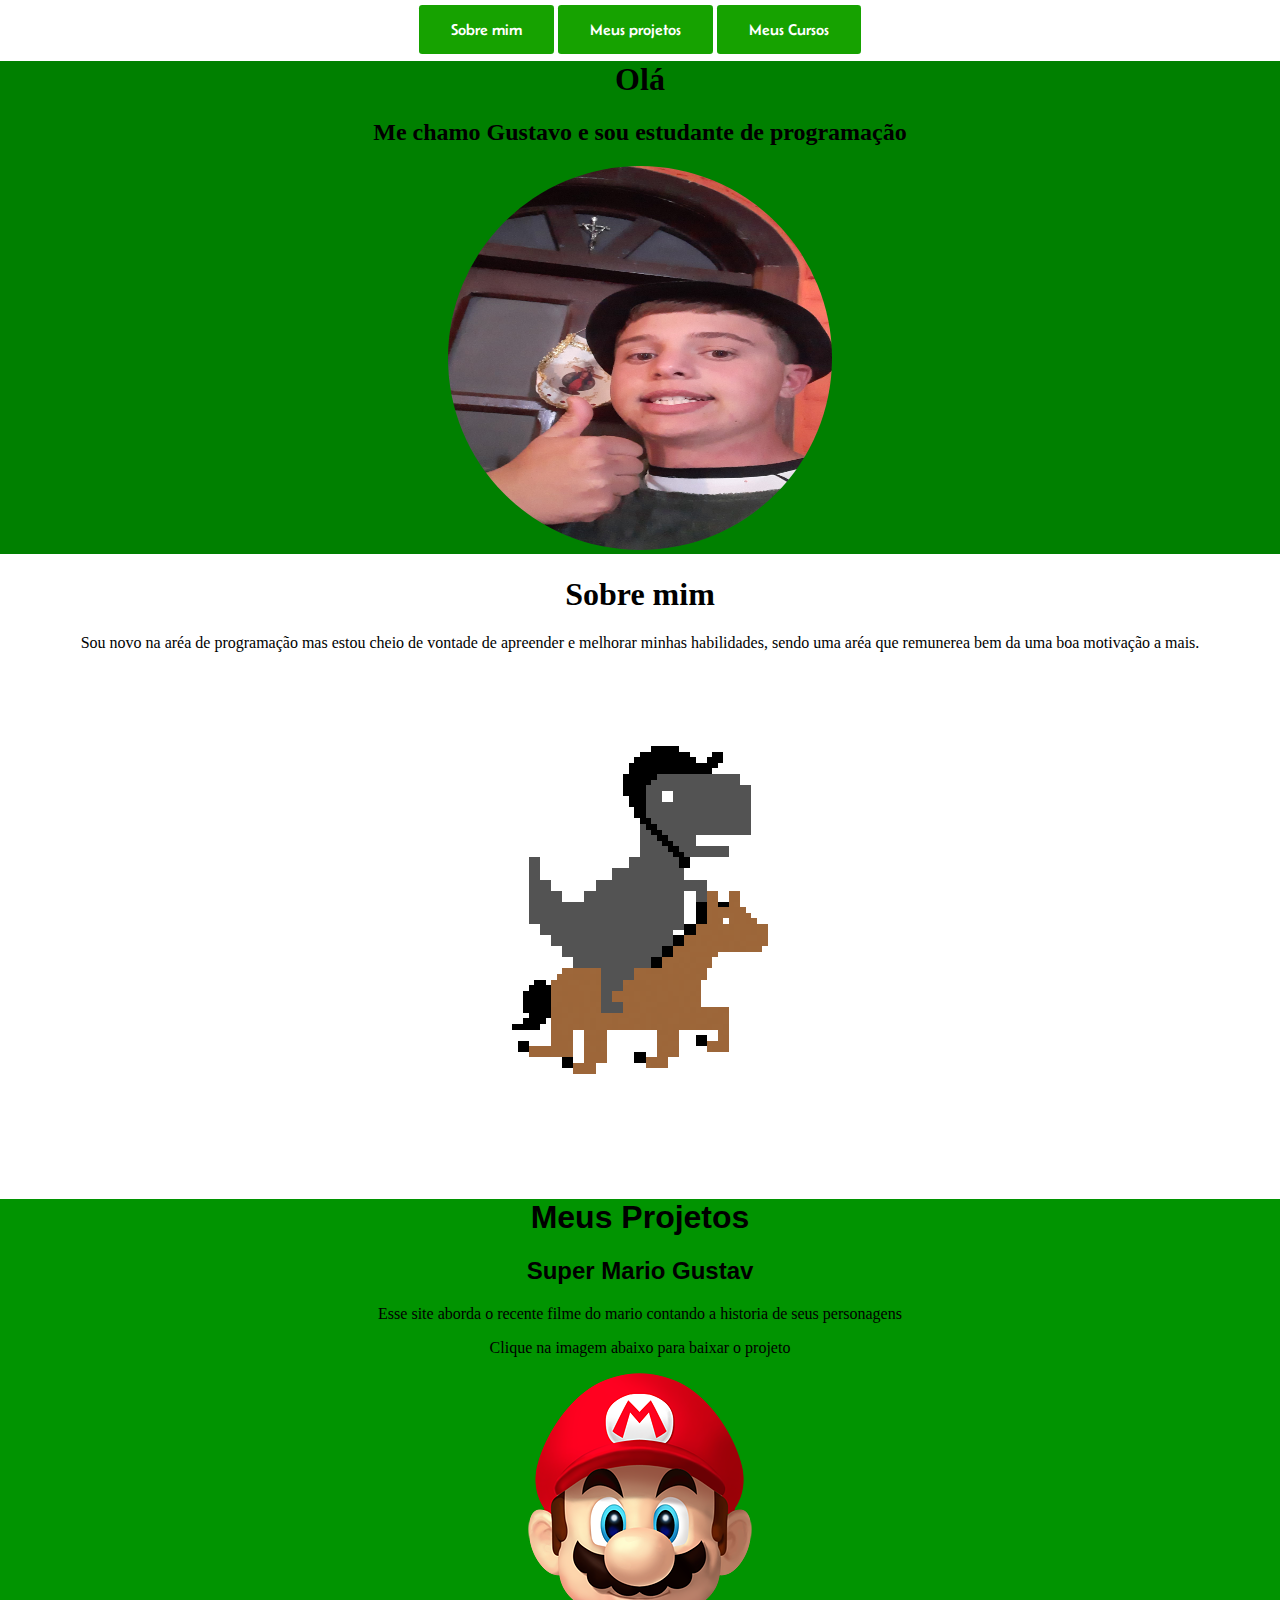
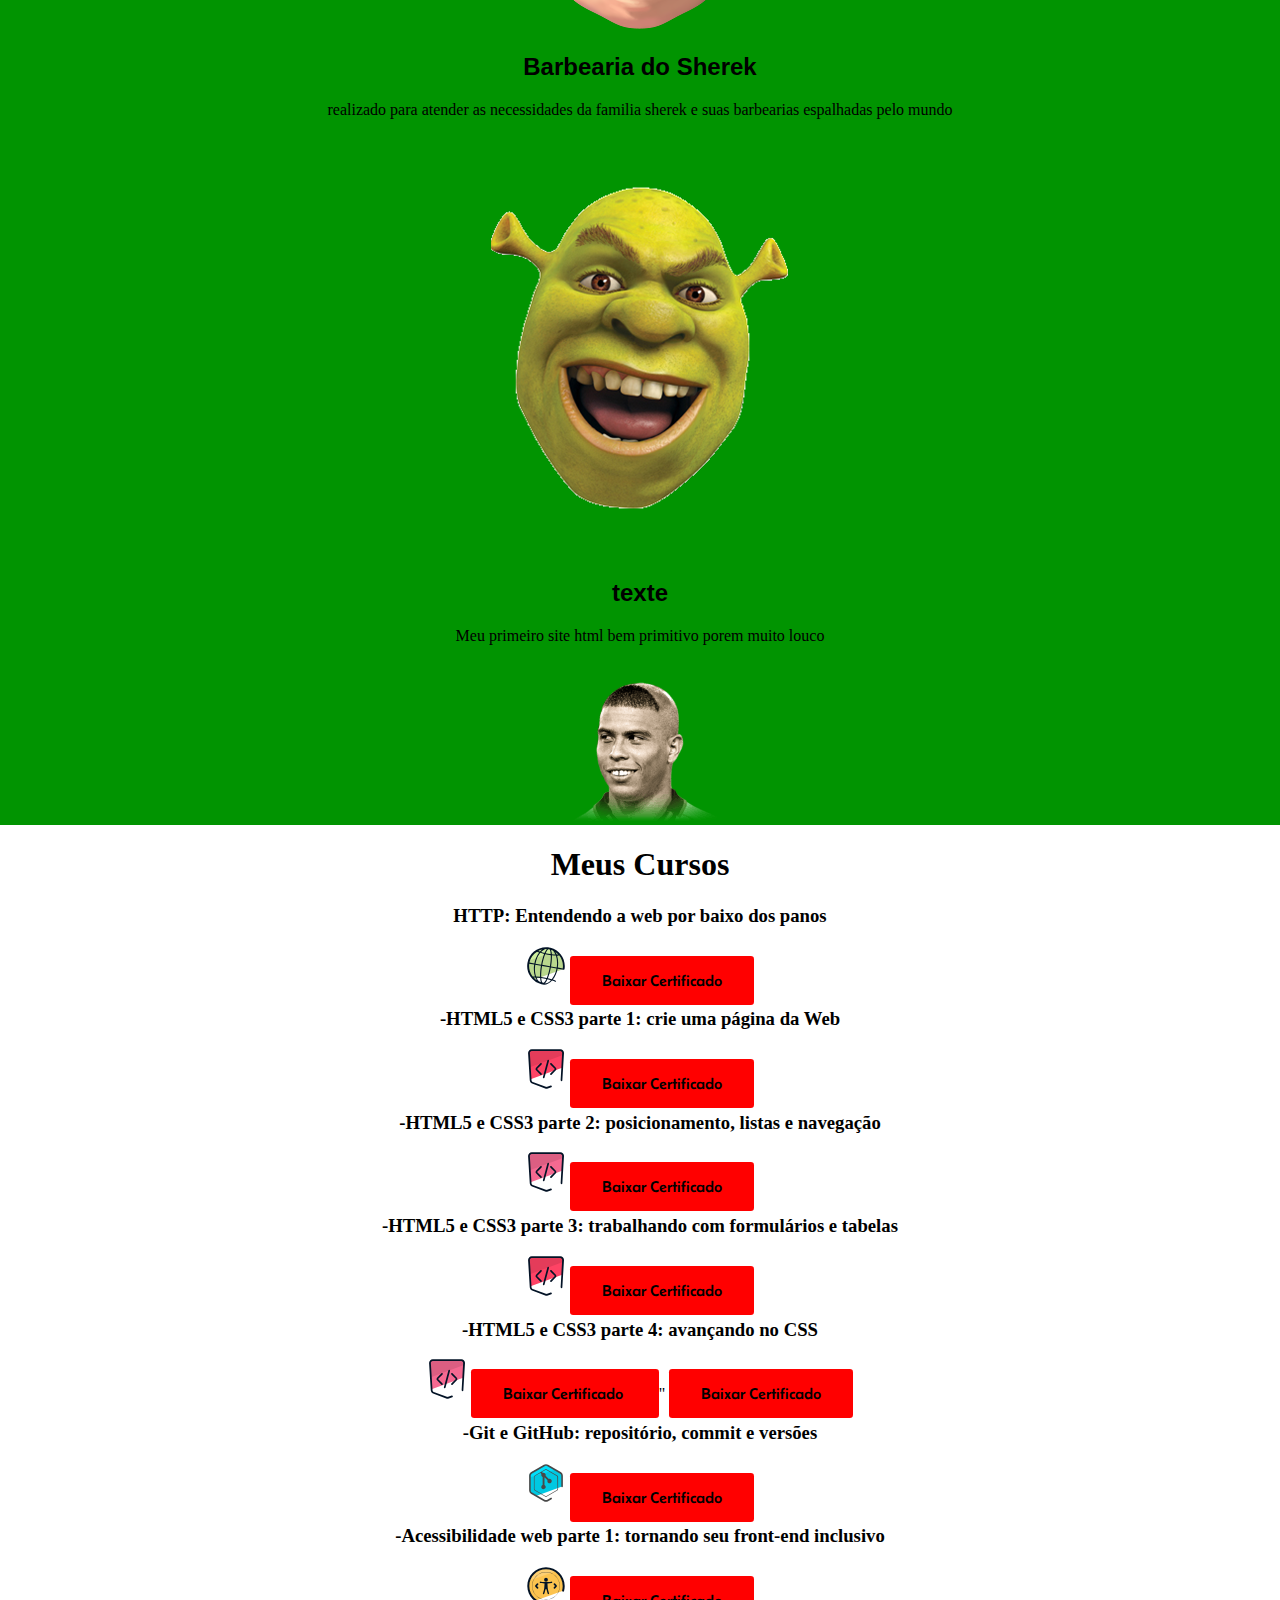
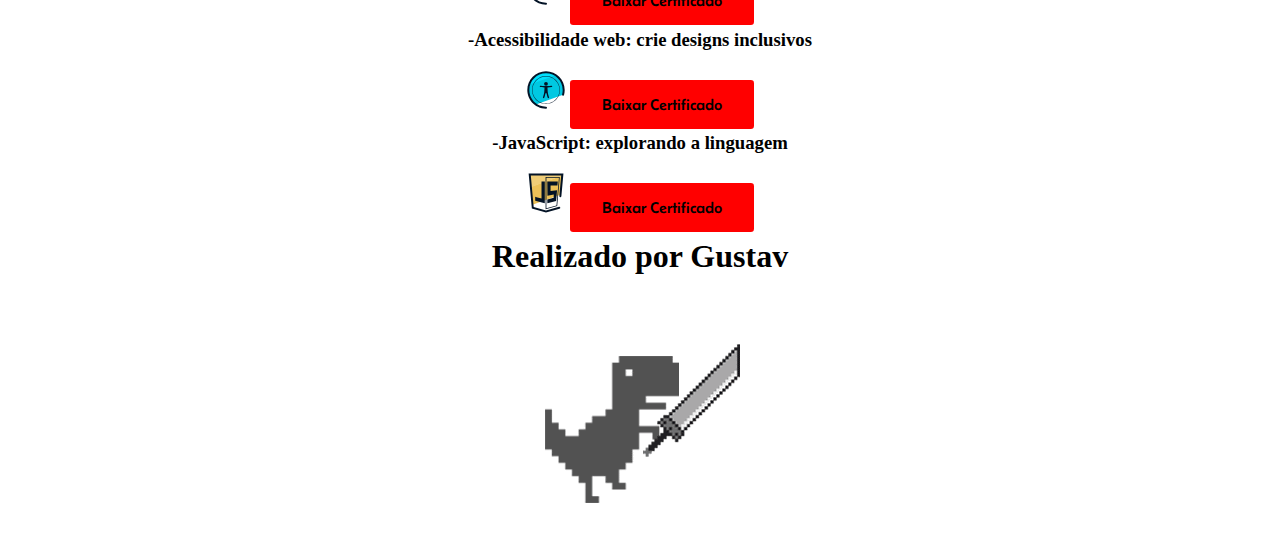
<file: index.html>
<!DOCTYPE html>
<html lang="pt-br">

<head>
    <meta charset="UTF-8">
    <meta http-equiv="X-UA-Compatible" content="IE=edge">
    <meta name="viewport" content="width=device-width, initial-scale=1.0">
    <link rel="stylesheet" href="index.css">
    <link rel="preconnect" href="https://fonts.googleapis.com">
<link rel="preconnect" href="https://fonts.gstatic.com" crossorigin>
<link href="https://fonts.googleapis.com/css2?family=Belanosima:wght@600&display=swap" rel="stylesheet">
    <title> Portifólio de sir Gustav </title>
</head>

<body>
    <h1></h1>
    <!-- redirecionamentos -->
    <div id="a" >
        <a class="a" href="#Sobre_mim">Sobre mim</a>
        <a class="a" href="#projetos"> Meus projetos</a>
        <a class="a" href="#Cursos"> Meus Cursos </a>

    </div>
    <!-- redirecionamentos_fim  -->

    <!-- minha apresentação-->
    <div class="eu">
        <h1> Olá</h1>
        <h2>Me chamo Gustavo e sou estudante de programação </h2>
       <a href="img/IMG-20230603-WA0018.jpeg"> <img class="avatar" src="img/IMG-20230603-WA0018.jpeg" alt=""></a>
    <h1></h1>
    </div>

    <!-- minha apresentação_fim-->

    <!-- Sobre_mim -->
    <div id="Sobre_mim">
        <h1>
            Sobre mim
        </h1>
        <p> Sou novo na aréa de programação mas estou cheio de vontade de apreender e melhorar minhas habilidades, sendo
            uma aréa que remunerea bem da uma boa motivação a mais. </p>
            <h1></h1>
      <a href="https://dinorunner.com/pt/"> <img src="/img/Dino_Horse.gif" alt=""></a>
    </div>
    <!-- Sobre_mim_fim -->

    <!-- Meus projetos -->
    <div id="projetos">
        <h1> Meus Projetos </h1>
        <h2> Super Mario Gustav</h2>
        <p> Esse site aborda o recente filme do mario contando a historia de seus personagens</p>
        <p> Clique na imagem abaixo para baixar o projeto </p>
        <a class="projetos_baixar" href="https://github.com/gustavobatata17/site_mario_gustav"> <img class="img_projetos"
                src="super mariogustav/mario_icon.png" alt=""> </a>

        <h2>Barbearia do Sherek</h2>
        <p> realizado para atender as necessidades da familia sherek e suas barbearias espalhadas pelo mundo </p>
        <a href="https://github.com/gustavobatata17/Barbearia_do_Sherek"><img src="img/sherek.png" alt=""></a>

        <h2>texte</h2>
        <p>Meu primeiro site html bem primitivo porem muito louco </p>
        <a href="https://github.com/gustavobatata17/text"> <img src="img/fe.png" alt=""></a>
    </div>
    <!-- Meus projetos_fim -->

    <!-- Meus cursos -->
    <div id="Cursos">
        <h1> Meus Cursos

            <h3>HTTP: Entendendo a web por baixo dos panos</h3>
            <img class="cursos_img" src="img/1.svg" alt="">
              <a class="butao" href="/certificados/Gustavo Gregenski - Curso HTTP_ Entendendo a web por baixo dos panos - Alura.pdf"> Baixar Certificado </a>

            <h3>-HTML5 e CSS3 parte 1: crie uma página da Web </h3>
            <img class="cursos_img" src="img/2.svg" alt="">
            <a class="butao" href="/certificados/Gustavo Gregenski - Curso HTML5 e CSS3 parte 1_ crie uma página da Web - Alura.pdf"> Baixar Certificado </a>


            <h3>-HTML5 e CSS3 parte 2: posicionamento, listas e navegação </h3>
            <img class="cursos_img" src="img/3.svg" alt="">
            <a class="butao" href="/certificados/Gustavo Gregenski - Curso HTML5 e CSS3 parte 2_ posicionamento, listas e navegação - Alura.pdf"> Baixar Certificado </a>


            <h3>-HTML5 e CSS3 parte 3: trabalhando com formulários e tabelas </h3>
            <img class="cursos_img" src="img/4.svg" alt="">
            <a class="butao" href="/certificados/Gustavo Gregenski - Curso HTML5 e CSS3 parte 3_ trabalhando com formulários e tabelas - Alura.pdf"> Baixar Certificado </a>


            <h3>-HTML5 e CSS3 parte 4: avançando no CSS </h3>
            <img class="cursos_img" src="img/5.svg" alt="">
            <a class="butao" href="/certificados/Gustavo Gregenski - Curso HTML5 e CSS3 parte 4_ avançando no CSS - Alura.pdf"> Baixar Certificado </a>"
            <a class="butao" href="/certificados/Gustavo Gregenski - Curso HTML e CSS_ praticando HTML_CSS - Alura.pdf"> Baixar Certificado </a>


            <h3>-Git e GitHub: repositório, commit e versões </h3>
            <img class="cursos_img" src="img/7.svg" alt="">
            <a class="butao" href="/certificados/Gustavo Gregenski - Curso Git e GitHub_ repositório, commit e versões - Alura.pdf"> Baixar Certificado </a>


            <h3>-Acessibilidade web parte 1: tornando seu front-end inclusivo</h3>
            <img class="cursos_img" src="img/8.svg" alt="">
            <a class="butao" href="/certificados/Gustavo Gregenski - Curso Acessibilidade web parte 1_ tornando seu front-end inclusivo - Alura.pdf"> Baixar Certificado </a>

            <h3>-Acessibilidade web: crie designs inclusivos </h3>
            <img class="cursos_img" src="img/9.svg" alt="">
            <a class="butao" href="/certificados/Gustavo Gregenski - Curso Acessibilidade web_ crie designs inclusivos - Alura.pdf"> Baixar Certificado </a>
           

            <h3>-JavaScript: explorando a linguagem </h3>
            <img class="cursos_img" src="img/10.svg" alt="">
            <a class="butao" href="/certificados/Gustavo Gregenski - Curso JavaScript_ explorando a linguagem - Alura.pdf"> Baixar Certificado </a>

            <!-- Meus cursos_fim -->
    </div>
    <div id="fim">
 <h1>Realizado por Gustav</h1>
 <img src="img/dino-fim.gif" alt="">

</html>
</file>
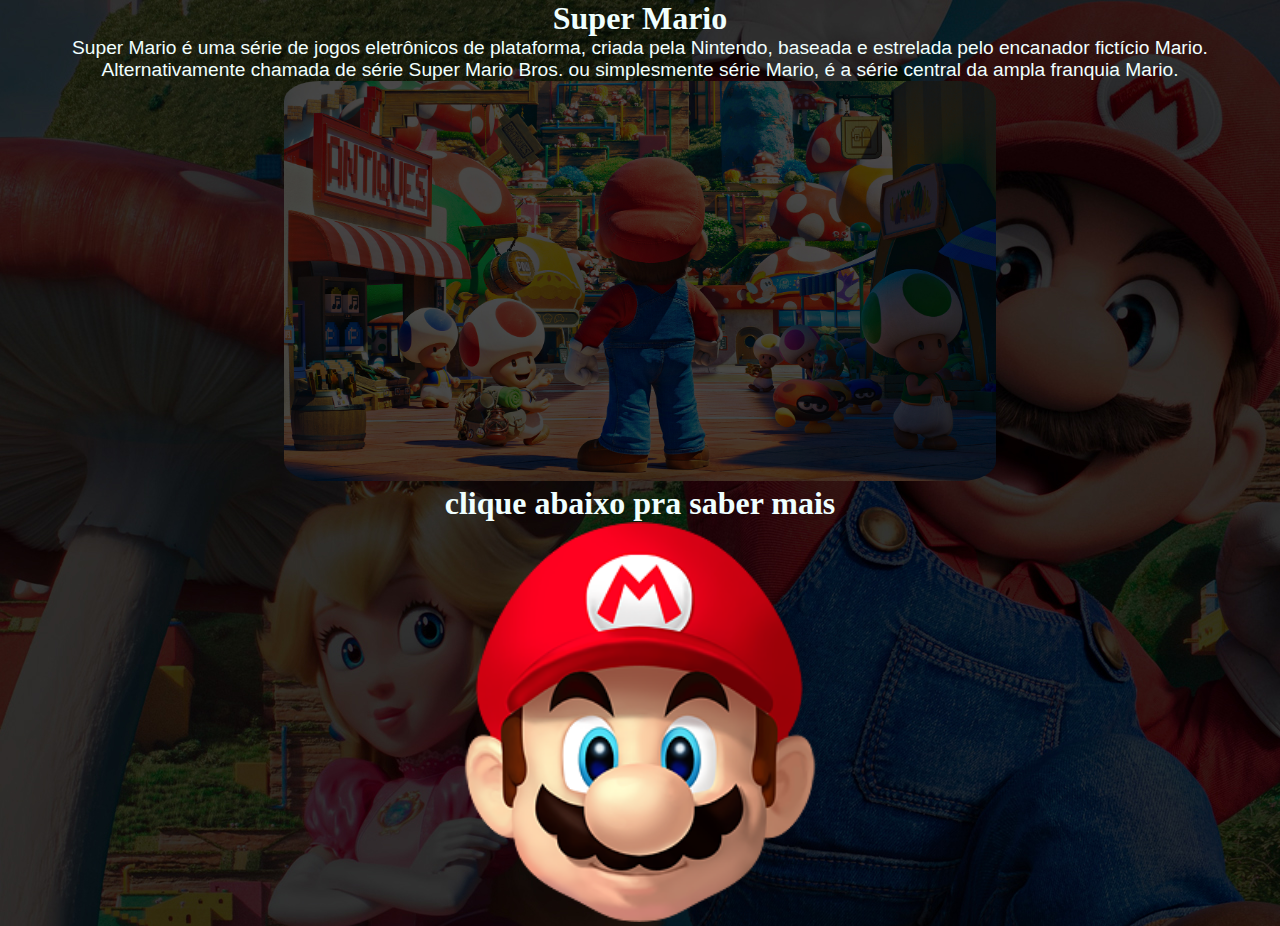
<file: super mariogustav/index.html>
<!DOCTYPE html>
<html lang="pt-br">
<head>
    <meta charset="UTF-8">
    <meta http-equiv="X-UA-Compatible" content="IE=edge">
    <meta name="viewport" content="width=device-width, initial-scale=1.0">
    <link rel="stylesheet" href="estilo.css">
    <link rel="icon" href="mario_icon.png">
    <title>super mario </title>
</head>
<body background="pag.jpg">
    <center>
    <h1> Super Mario </h1>
  <p>Super Mario é uma série de jogos eletrônicos de plataforma, criada pela Nintendo, baseada e estrelada pelo encanador fictício Mario. Alternativamente chamada de série Super Mario Bros. ou simplesmente série Mario, é a série central da ampla franquia Mario.</p>
    <img src="abertura.jpg" alt="">
  <h1>clique abaixo pra saber mais </h1>
   
    <a href="pagina01.html"><img src="mario_icon.png" alt=""></a>


</center>
</body>
</html>
</file>
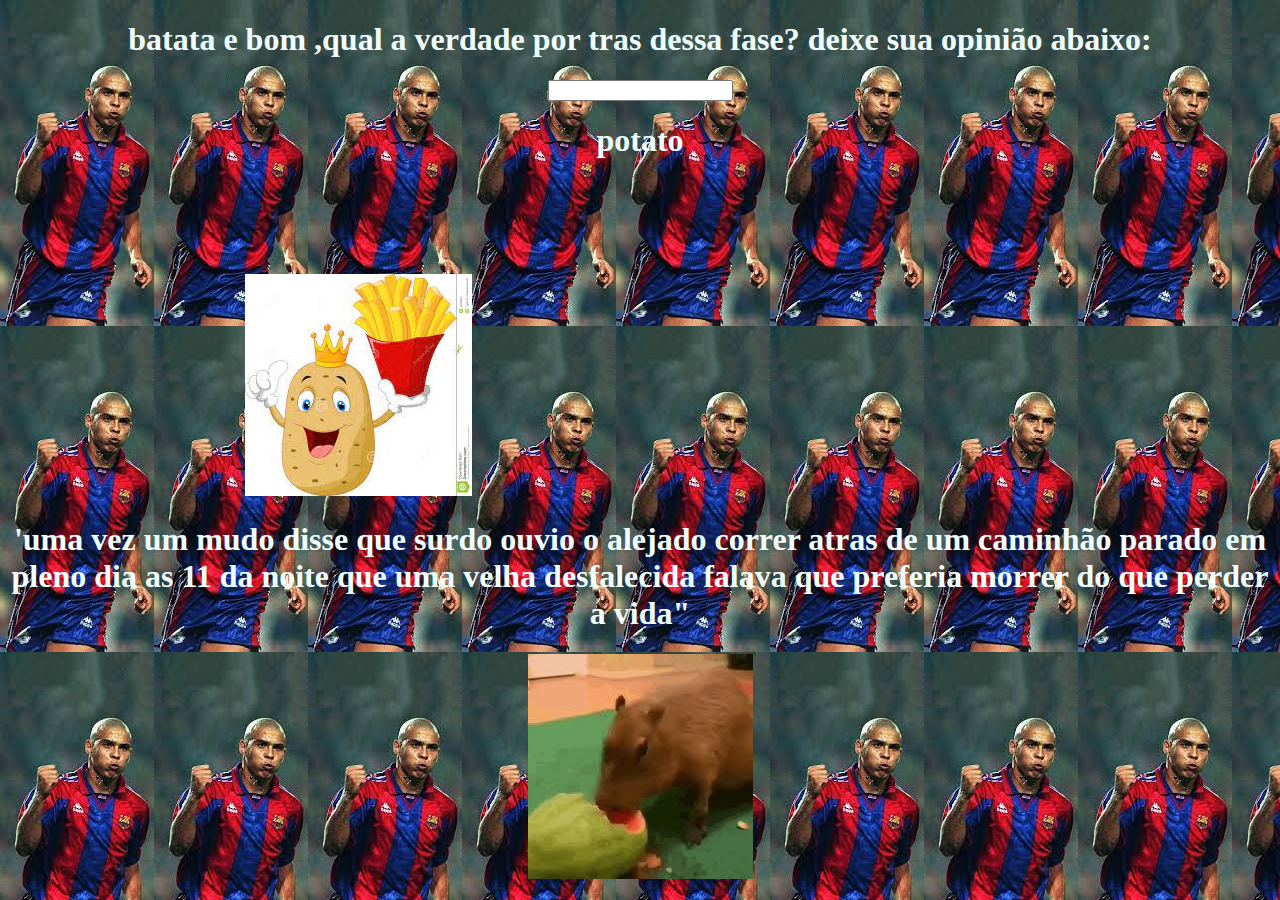
<file: teste/index.html>
<!DOCTYPE html>
<html lang="en">

<head>
    <meta charset="UTF-8">
    <meta http-equiv="X-UA-Compatible" content="IE=edge">
    <meta name="viewport" content="width=device-width, initial-scale=1.0">
    <link rel="stylesheet" href="index_text.css">
    <title> batata e bom ,qual a verdade por tras dessa fase? </title>
</head>

<body>
<center>
    <body background="fe.jpeg"></body>

    <h1>batata e bom ,qual a verdade por tras dessa fase?
        deixe sua opinião abaixo:
    </h1>
    <input type="text">
    <h1> potato</h1>
    <img src="images.jpeg" alt="">
    <iframe width="560" height="315" src="https://www.youtube.com/embed/hc-9i2rNNwk" title="YouTube video player" frameborder="0" allow="accelerometer; autoplay; clipboard-write; encrypted-media; gyroscope; picture-in-picture; web-share" allowfullscreen></iframe>

    <h1> 'uma vez um mudo disse que surdo ouvio o alejado correr atras de um caminhão parado em pleno dia as 11 da noite
        que uma velha desfalecida falava que preferia morrer do que perder a vida"</h1>

    <img src="te.jpeg" alt="">
</center>
</body>

</html>
</file>
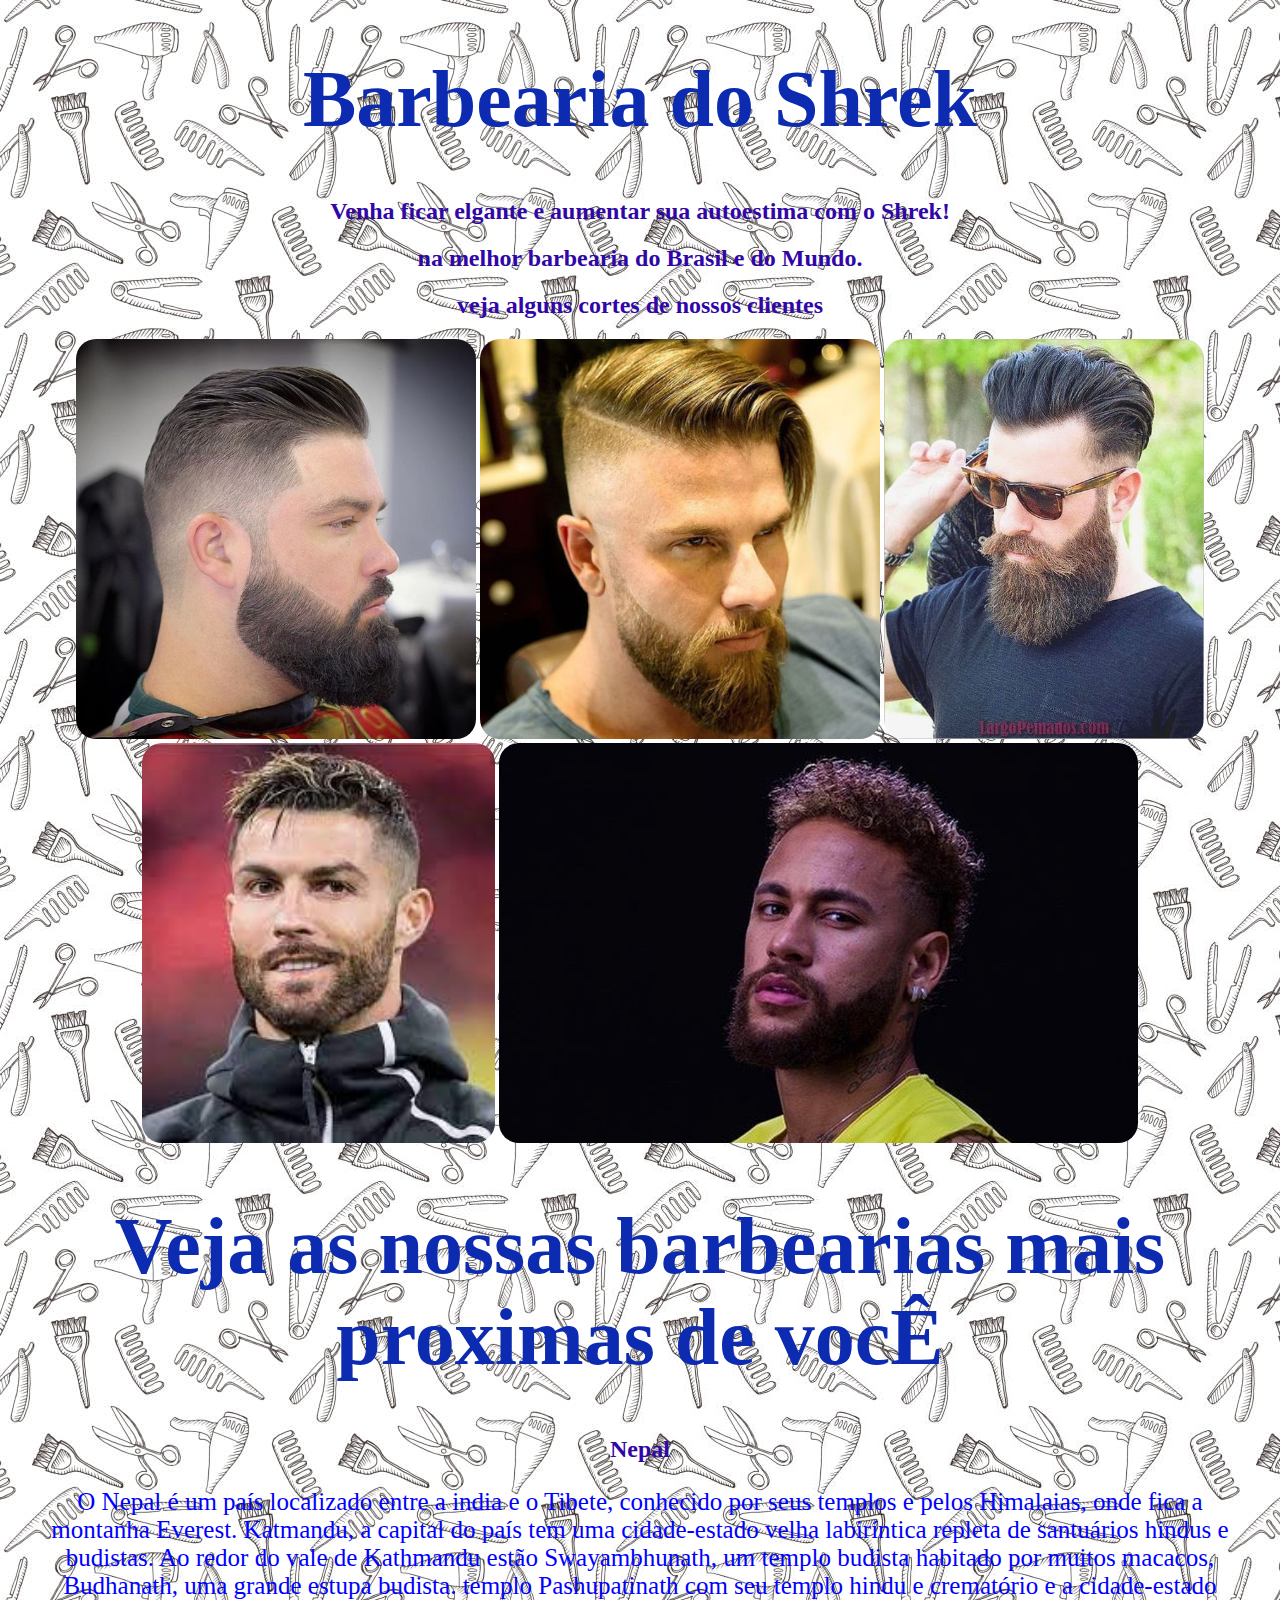
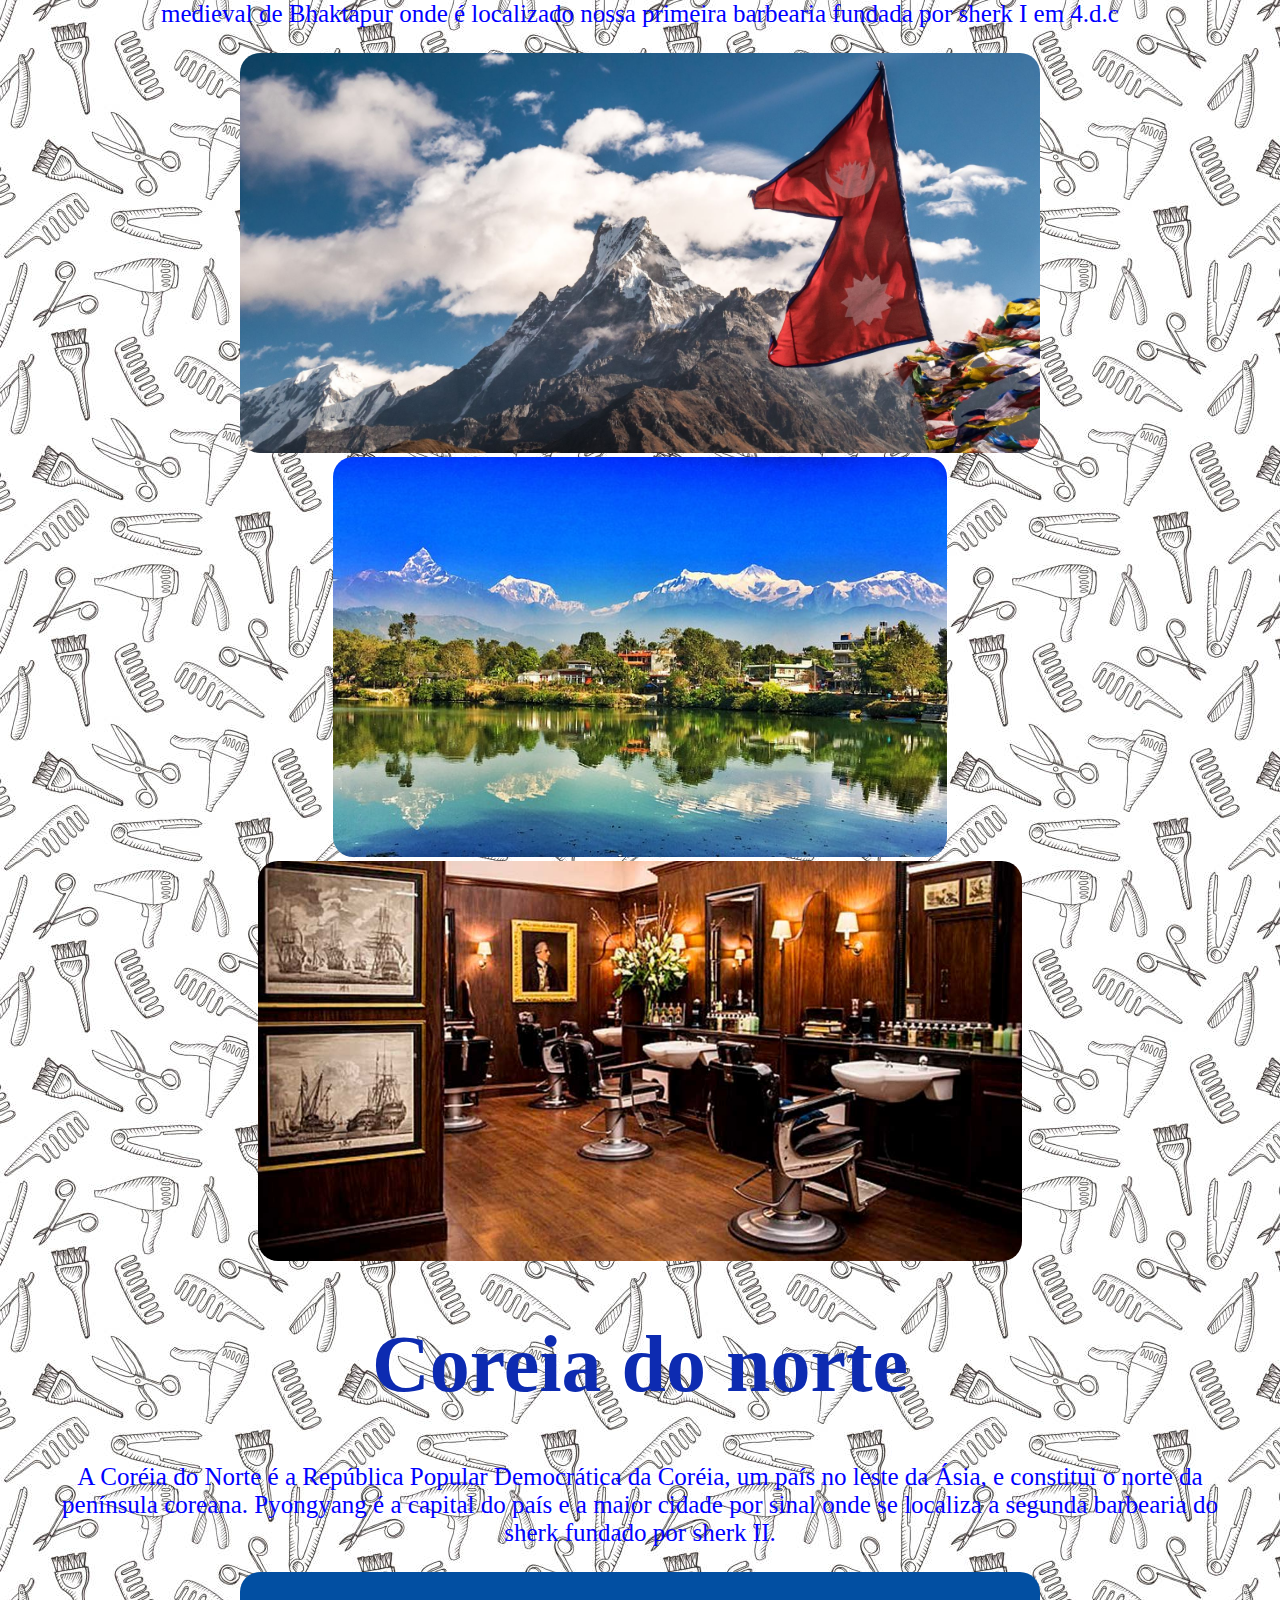
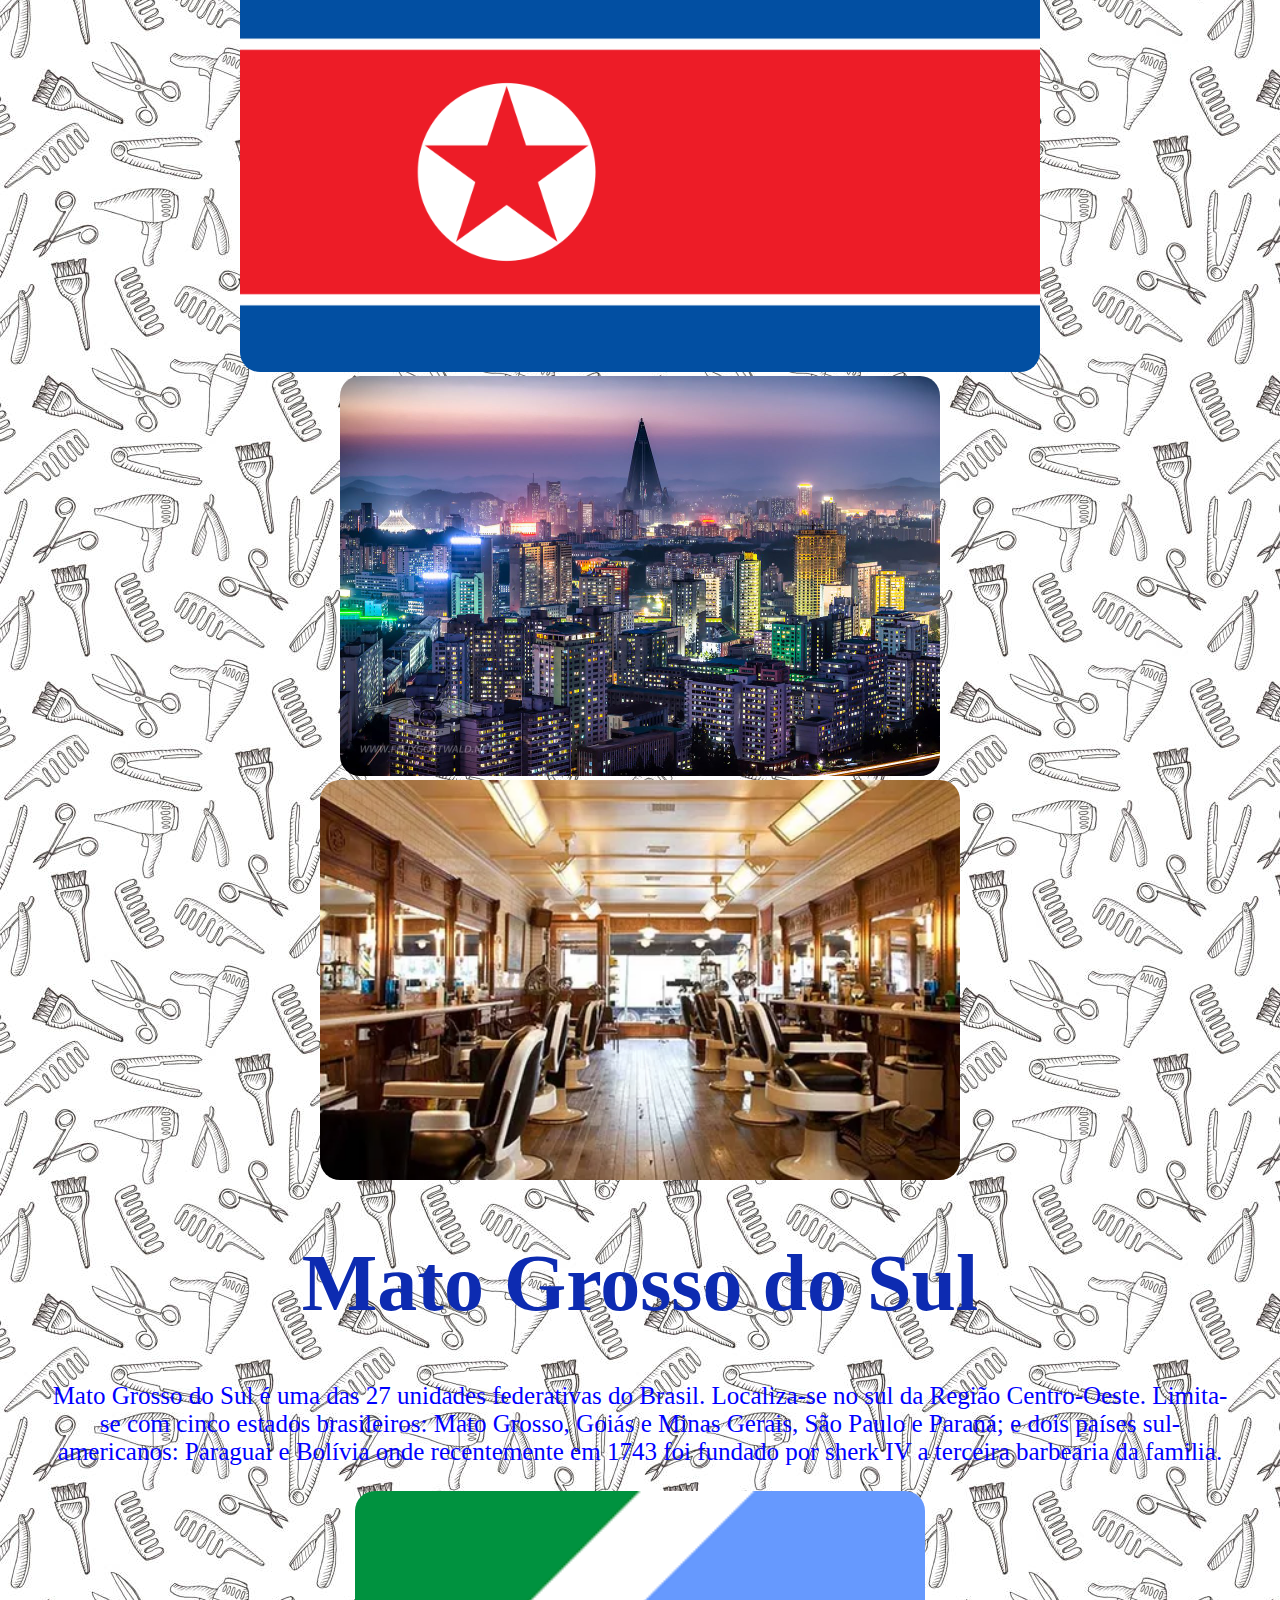
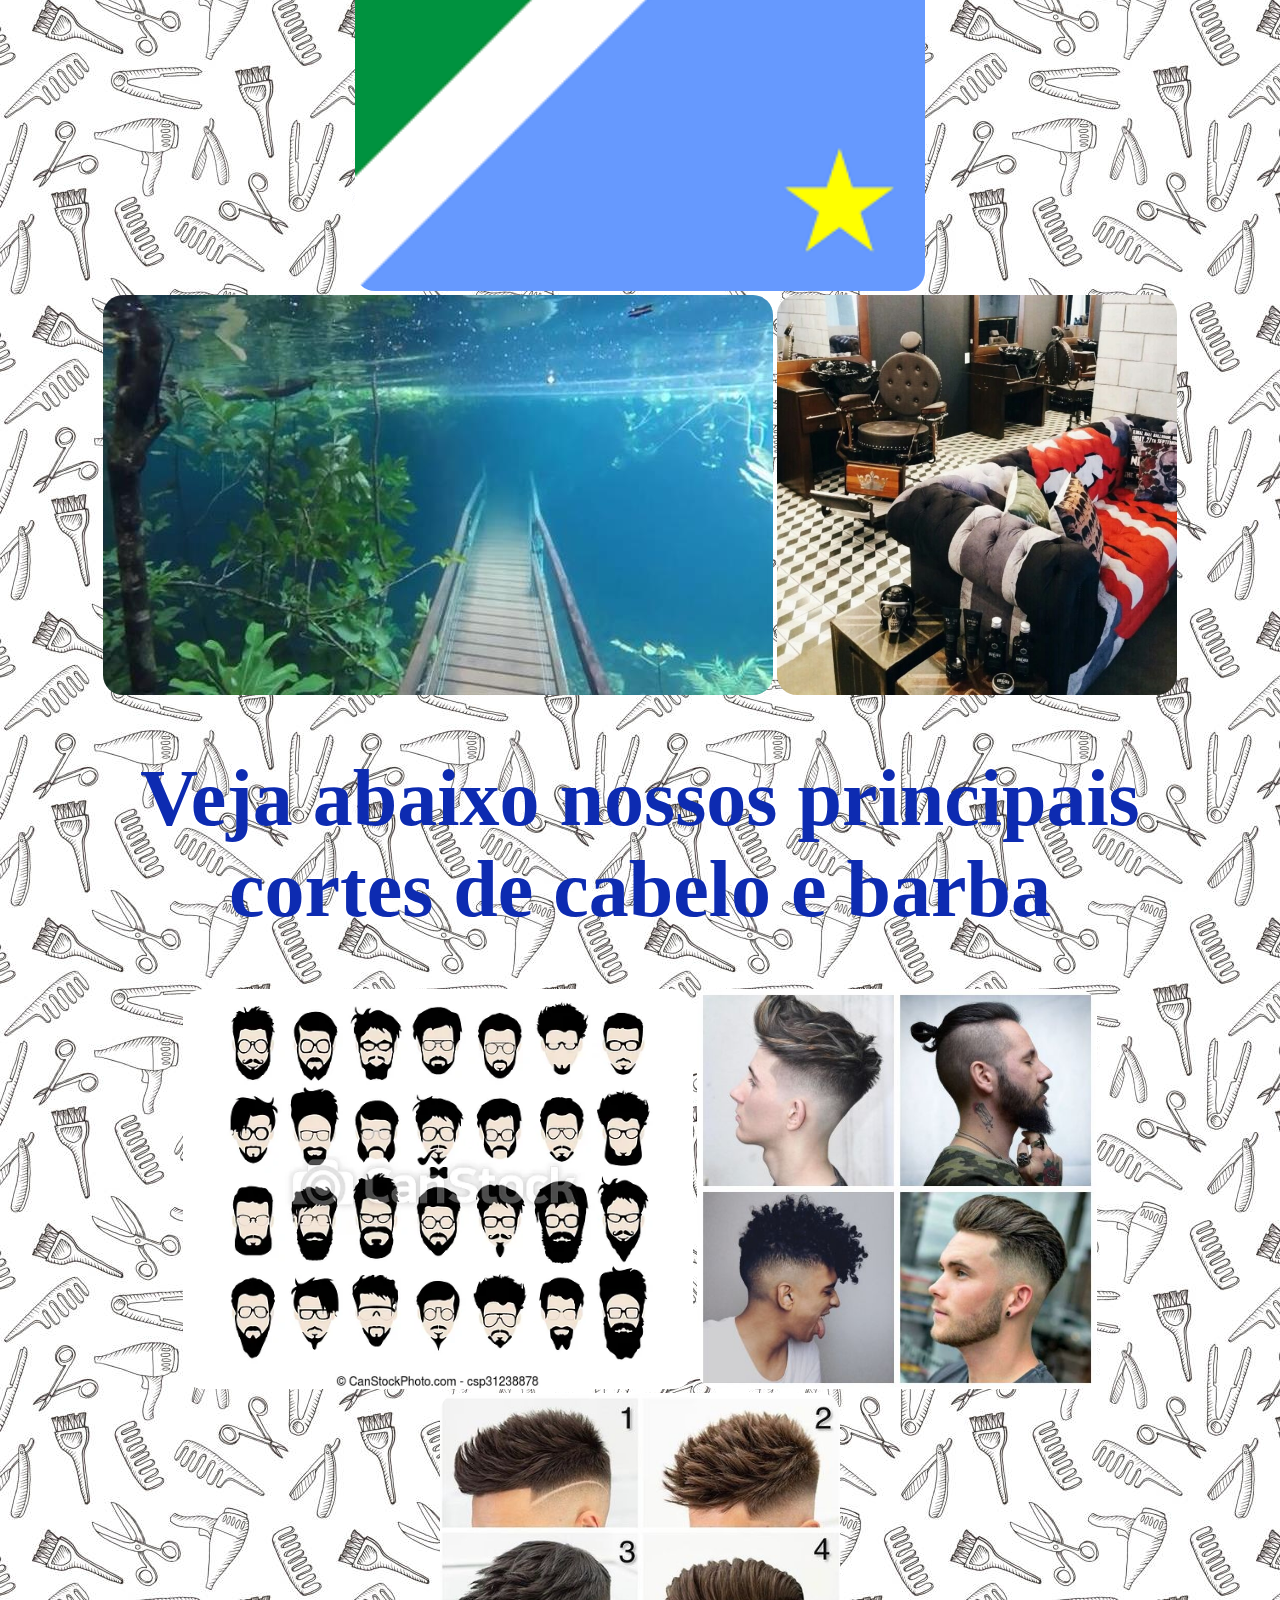
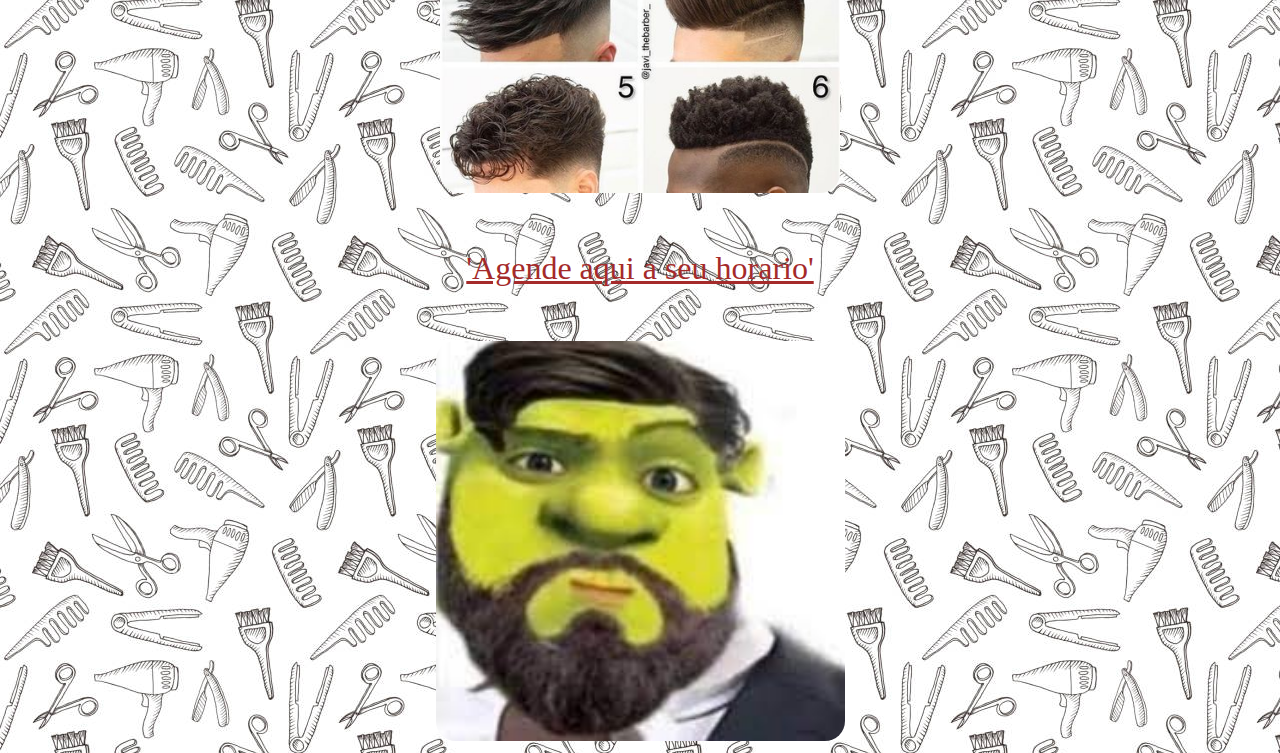
<file: Barbearia/barbearia.html>
<!DOCTYPE html>
<html lang="pt-br">

<head>
    <meta charset="UTF-8">
    <meta http-equiv="X-UA-Compatible" content="IE=edge">
    <meta name="viewport" content="width=device-width, initial-scale=1.0">
    <title>Barbearia do Shrek</title>
    <link rel="stylesheet" href="estilo.css">
    <link rel="preconnect" href="https://fonts.googleapis.com">
    <link rel="preconnect" href="https://fonts.gstatic.com" crossorigin>
    <link href="https: //fonts.googleapis.com/css2?family= Roboto+Slab:wght@500 & display =swap" rel="stylesheet">
    <!--
    h1=titulo
    h2=subtitulo
    p=texto
    a=caracteres especiais 
     -->
</head>

<body background="loginsiuuu.jpg">
    <center>
        <h1>Barbearia do Shrek</h1>
        <h2> Venha ficar elgante e aumentar sua autoestima com o Shrek! </h2>
        <h2> na melhor barbearia do Brasil e do Mundo. </h2>
        <h2> veja alguns cortes de nossos clientes </h2>
        <img src="barba 1.jpg" alt="">
        <img src="barba 2.jpg" alt="">
        <img src="barba 3.jpg" alt="">
        <img src="barba 4.jpg" alt="">
        <img src="barba 5.jpg" alt="">
        <h1> Veja as nossas barbearias mais proximas de vocÊ </h1>


        <h2> Nepal </h2>
        <p> O Nepal é um país localizado entre a india e o Tibete,
            conhecido por seus templos e pelos Himalaias,
            onde fica a montanha Everest. Katmandu,
            a capital do país tem uma cidade-estado velha labiríntica
            repleta de santuários hindus e budistas. Ao redor do vale de
            Kathmandu estão Swayambhunath, um templo budista habitado por
            muitos macacos, Budhanath, uma grande estupa budista.
            templo Pashupatinath com seu templo hindu e crematório e a
            cidade-estado medieval de Bhaktapur onde é localizado nossa
            primeira barbearia fundada por sherk I em 4.d.c </p>
        <img id='nepal' src="nepal.jpg" alt="">
        <img id='nepal' src="the-city-of-nepal-kathmandu.jpg" alt="">
        <img id='nepal' src="Truefitt-Hill-A-barbearia-mais-antiga-do-mundo.jpg" alt="">
        <h1> Coreia do norte </h1>
        <p>A Coréia do Norte é a República Popular Democrática da Coréia,
            um país no leste da Ásia, e constitui o norte da península coreana.
            Pyongyang é a capital do país e a maior cidade por sinal onde
            se localiza a segunda barbearia do sherk fundado por sherk II.</p>


        <img src="images.png" alt="">
        <img src="Coreia-do-Norte.jpg" alt="">
        <img src="norte.webp" alt="">
        <h1> Mato Grosso do Sul</h1>
        <p>Mato Grosso do Sul é uma das 27 unidades federativas do Brasil.
            Localiza-se no sul da Região Centro-Oeste.
            Limita-se com cinco estados brasileiros: Mato Grosso, Goiás e Minas Gerais, São Paulo e Paraná;
            e dois países sul-americanos: Paraguai e Bolívia onde recentemente em 1743 foi fundado por sherk IV
            a terceira barbearia da familia. </p>
        <img src="mato.png" alt="">
        <img src="default.jpg" alt="">
        <img src="mato barba.jpg" alt="">
        <h1> Veja abaixo nossos principais cortes de cabelo e barba </h1>
        <img src="corte-cabelo-estilo-jogo-barba-imagem_csp31238878.webp" alt="">
        <img src="cortes-destaque-2.jpg" alt="">
        <img src="lista corte.jpg" alt="">
        <h1></h1>

        <a href="login.html">'Agende aqui a seu horario' </a>
        <h1> </h1>
        <img src="barba sherk.jpg" alt="">
    </center>

</body>

</html>
</file>
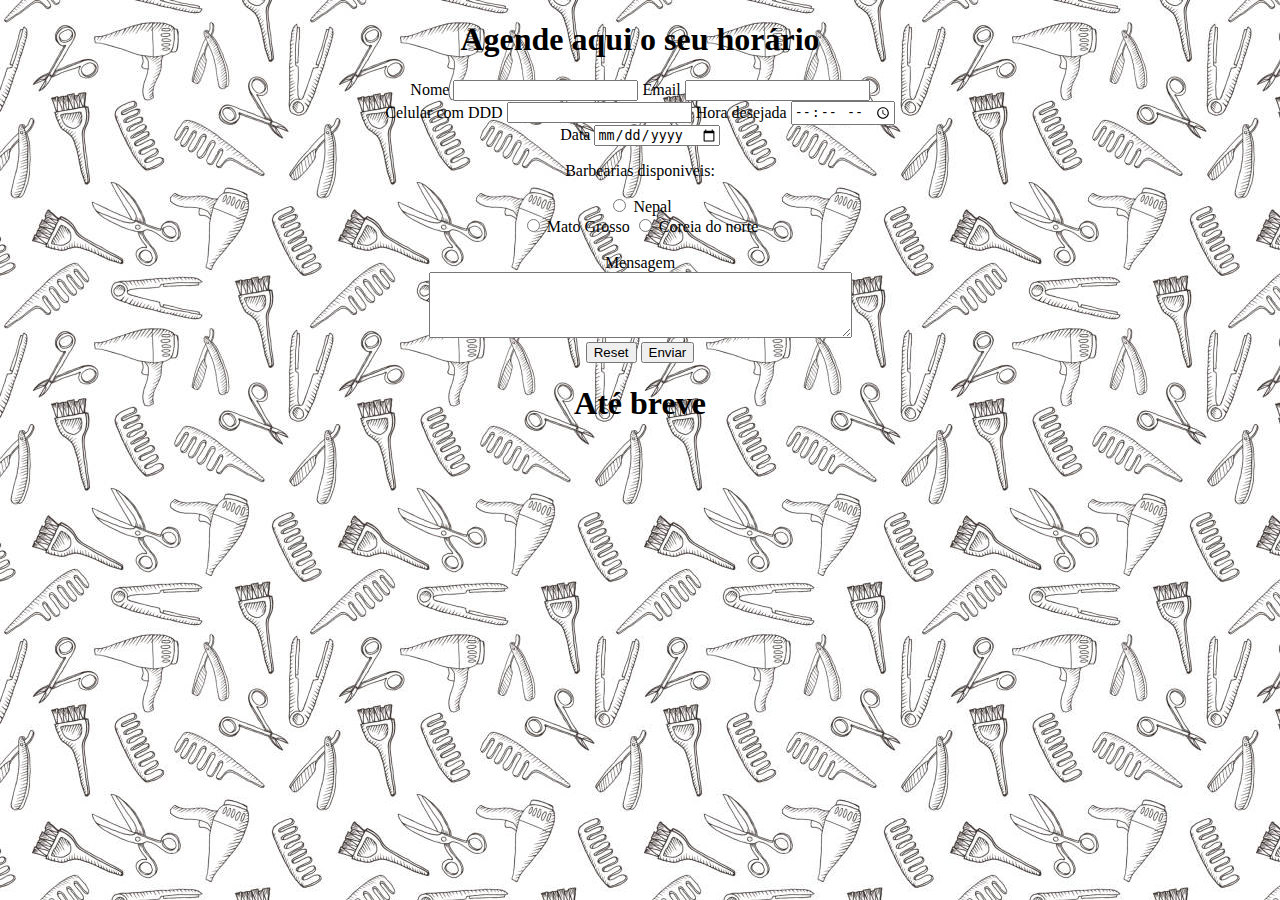
<file: Barbearia/login.html>
<!DOCTYPE html>
<html lang="pt-br">
<head>
    <meta charset="UTF-8">
    <meta http-equiv="X-UA-Compatible" content="IE=edge">
    <meta name="viewport" content="width=device-width, initial-scale=1.0">
    <title>Agende seu horário </title>
    
   </head>
<body background="loginsiuuu.jpg">
   <center>
    <h1> Agende aqui o seu horário</h1>
    <form method='POST' action='recebe-dados.php'>
        <label for="nome">Nome</label>
        <input type='text' id='nome' name='nome' required>
        <label for="email">Email</label>
        <input type='email' id='email' name='email' required>
        <br>
        <label for="fone">Celular com DDD</label>
        <input type="tel" id="fone" name="fone" >
        <label for="hora-desejada">Hora desejada</label>
        <input type="time" id="hora-desejada" name="hora-desejada" required>
        <br>
       
        <label for="dtnasc">Data </label>
        <input type='date' id='dtnasc' name='dtnasc'>
        
        <br>
       
        
        <p>Barbearias disponiveis: </p>
        <input type="radio" id="nepal" name="barbearia" value="Nepal">
        <label for="nepal">Nepal</label><br>
        <input type="radio" id="mato" name="barbearia" value="Mato Grosso">
        <label for="mato">Mato Grosso</label>
        <input type="radio" id="coleia" name="barbearia" value="Coreia">
        <label for="coleia">Coreia do norte</label>
        <br>
        
        </select>
        <br>
        <label for="msg">Mensagem</label><br>
        <textarea id="msg" name="msg" rows="4" cols="50"></textarea>
        <br>
        <input type="reset" value="Reset">
        <input type="submit" value="Enviar">
    </form>
    <h1> Até breve </h1>
</center>
</body>
</html>
</file>
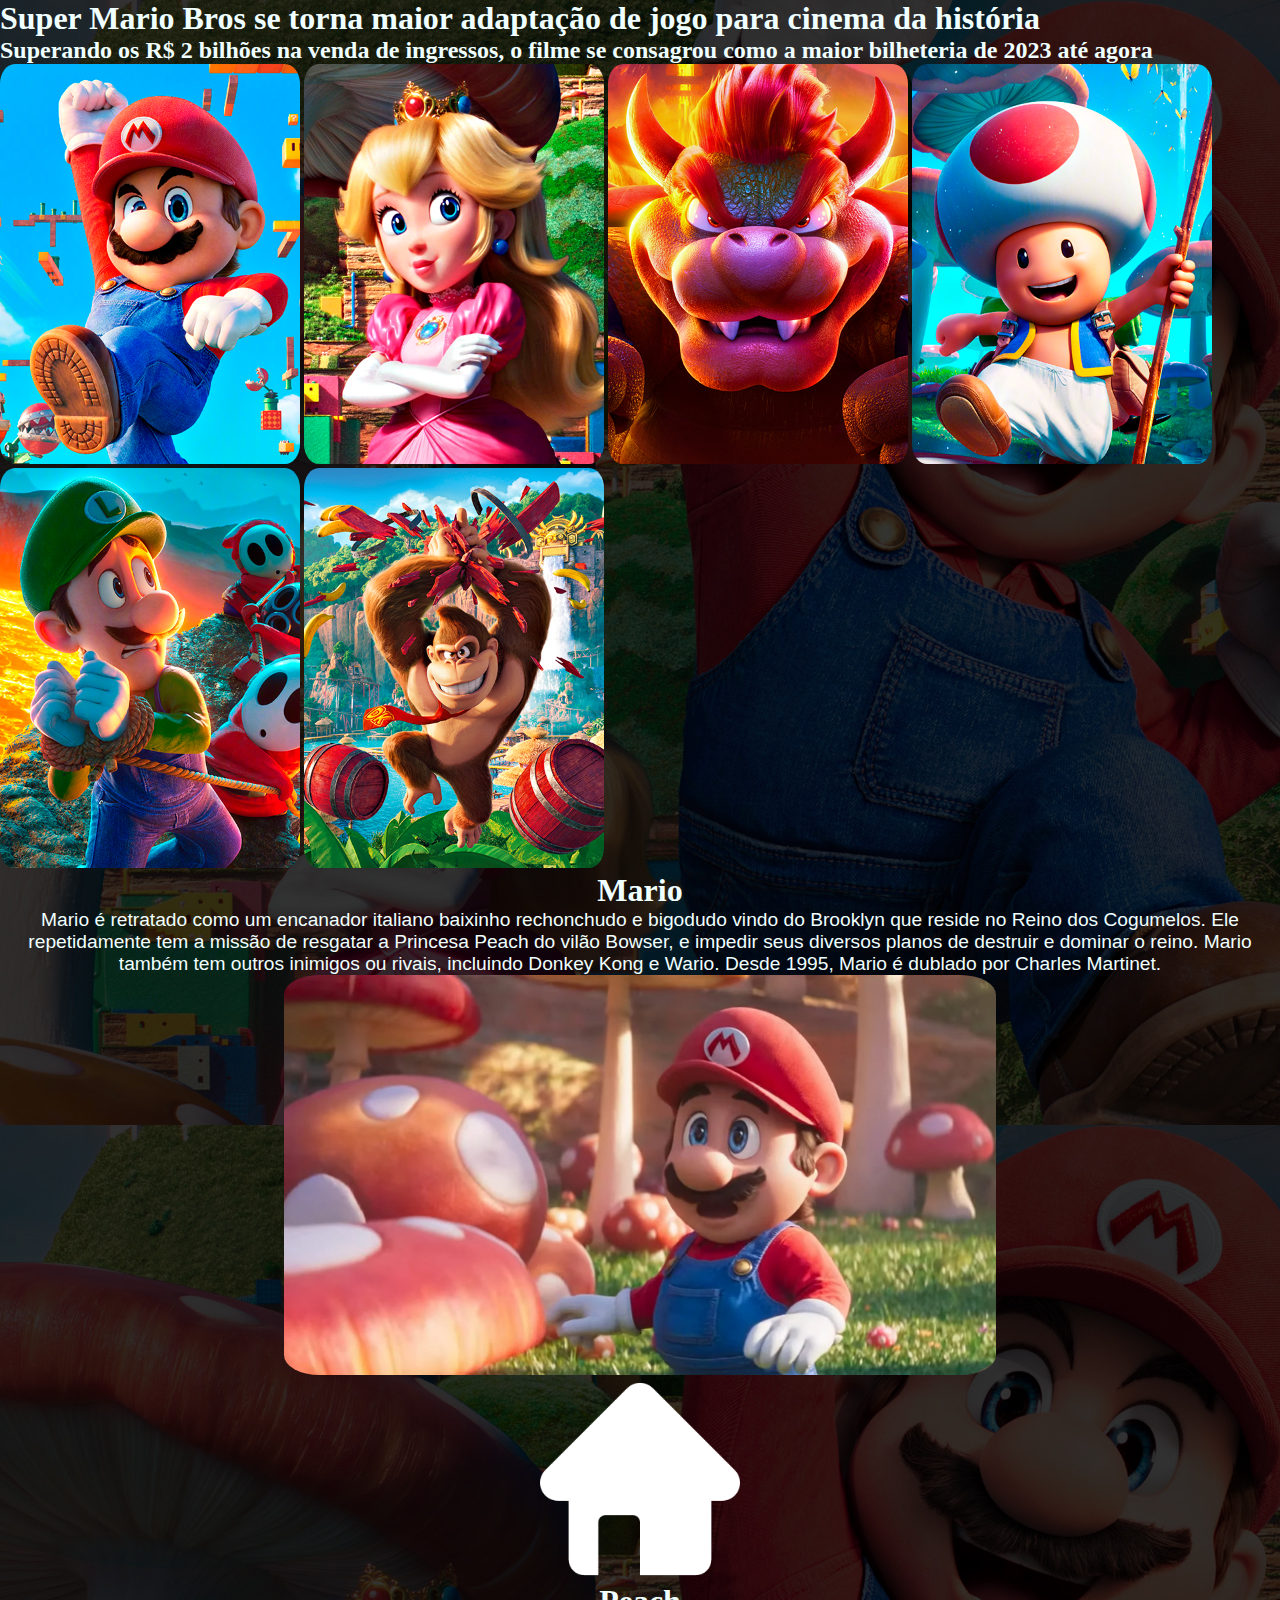
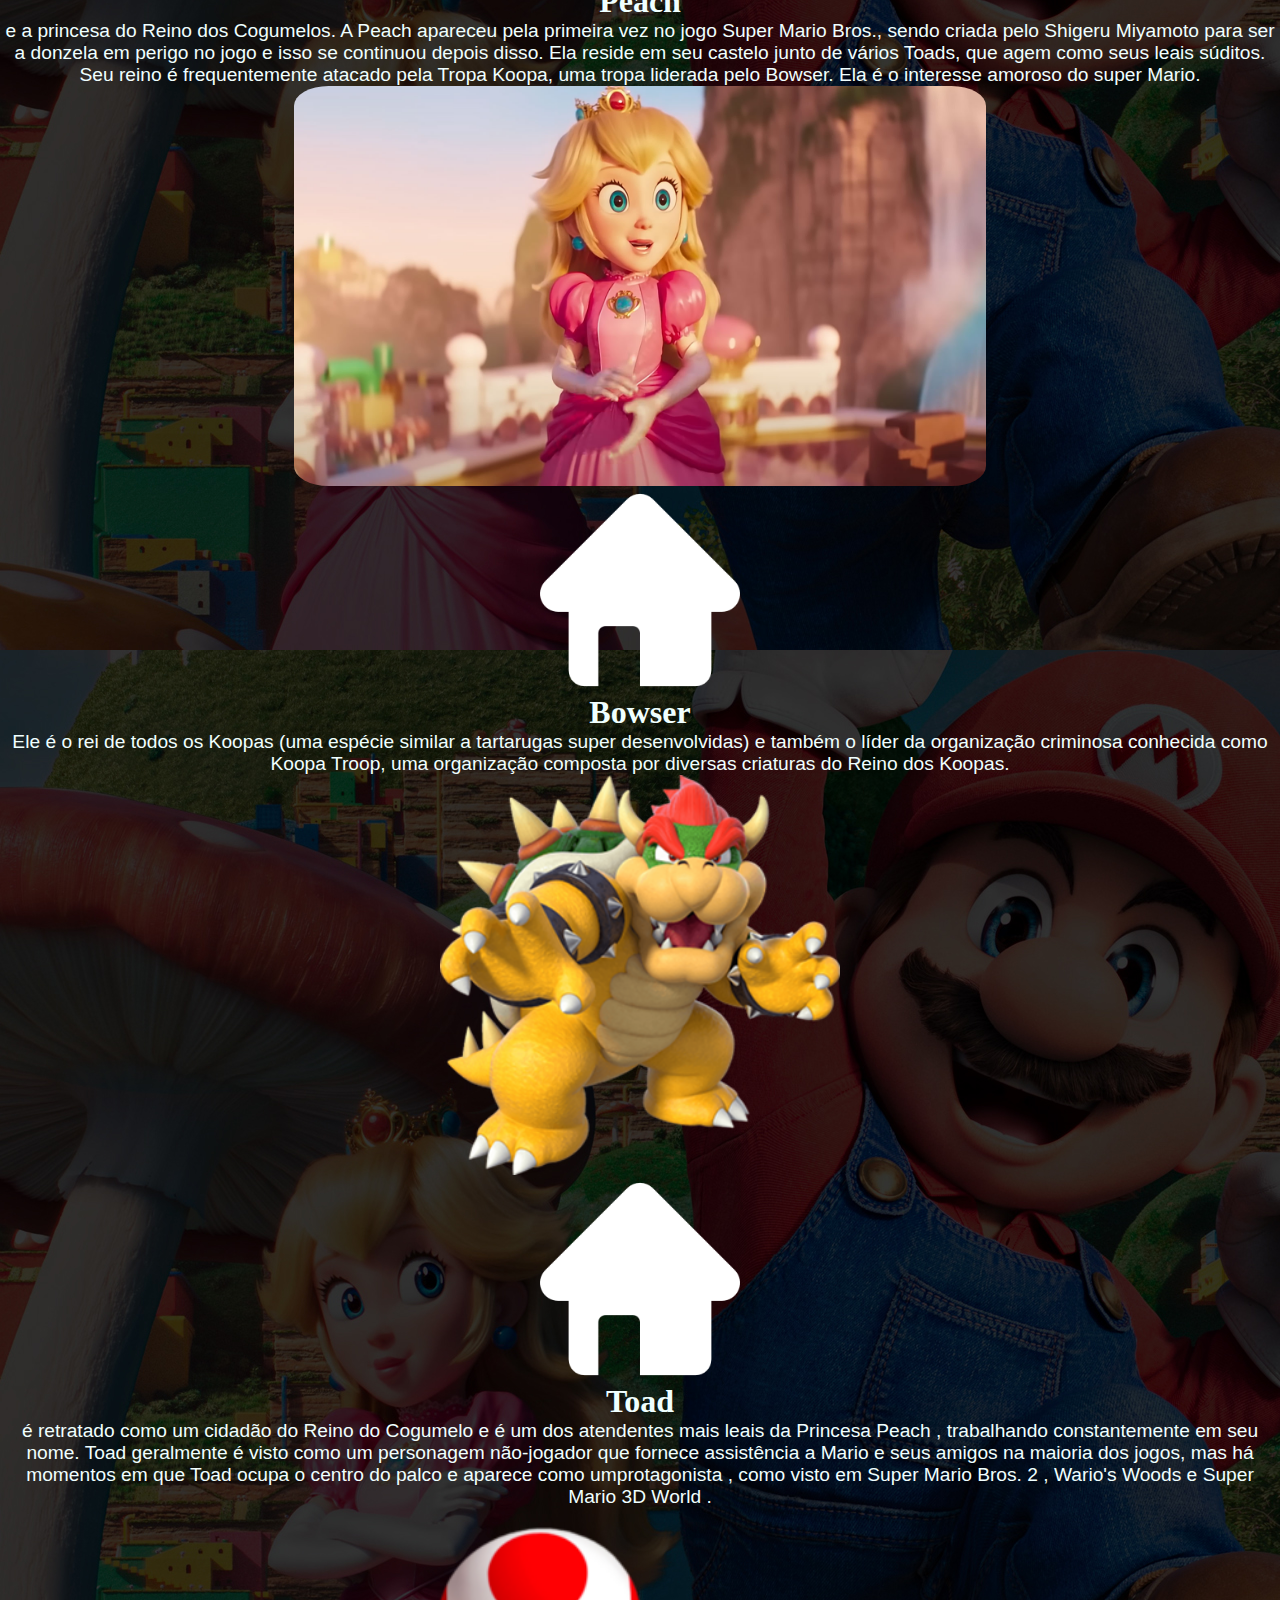
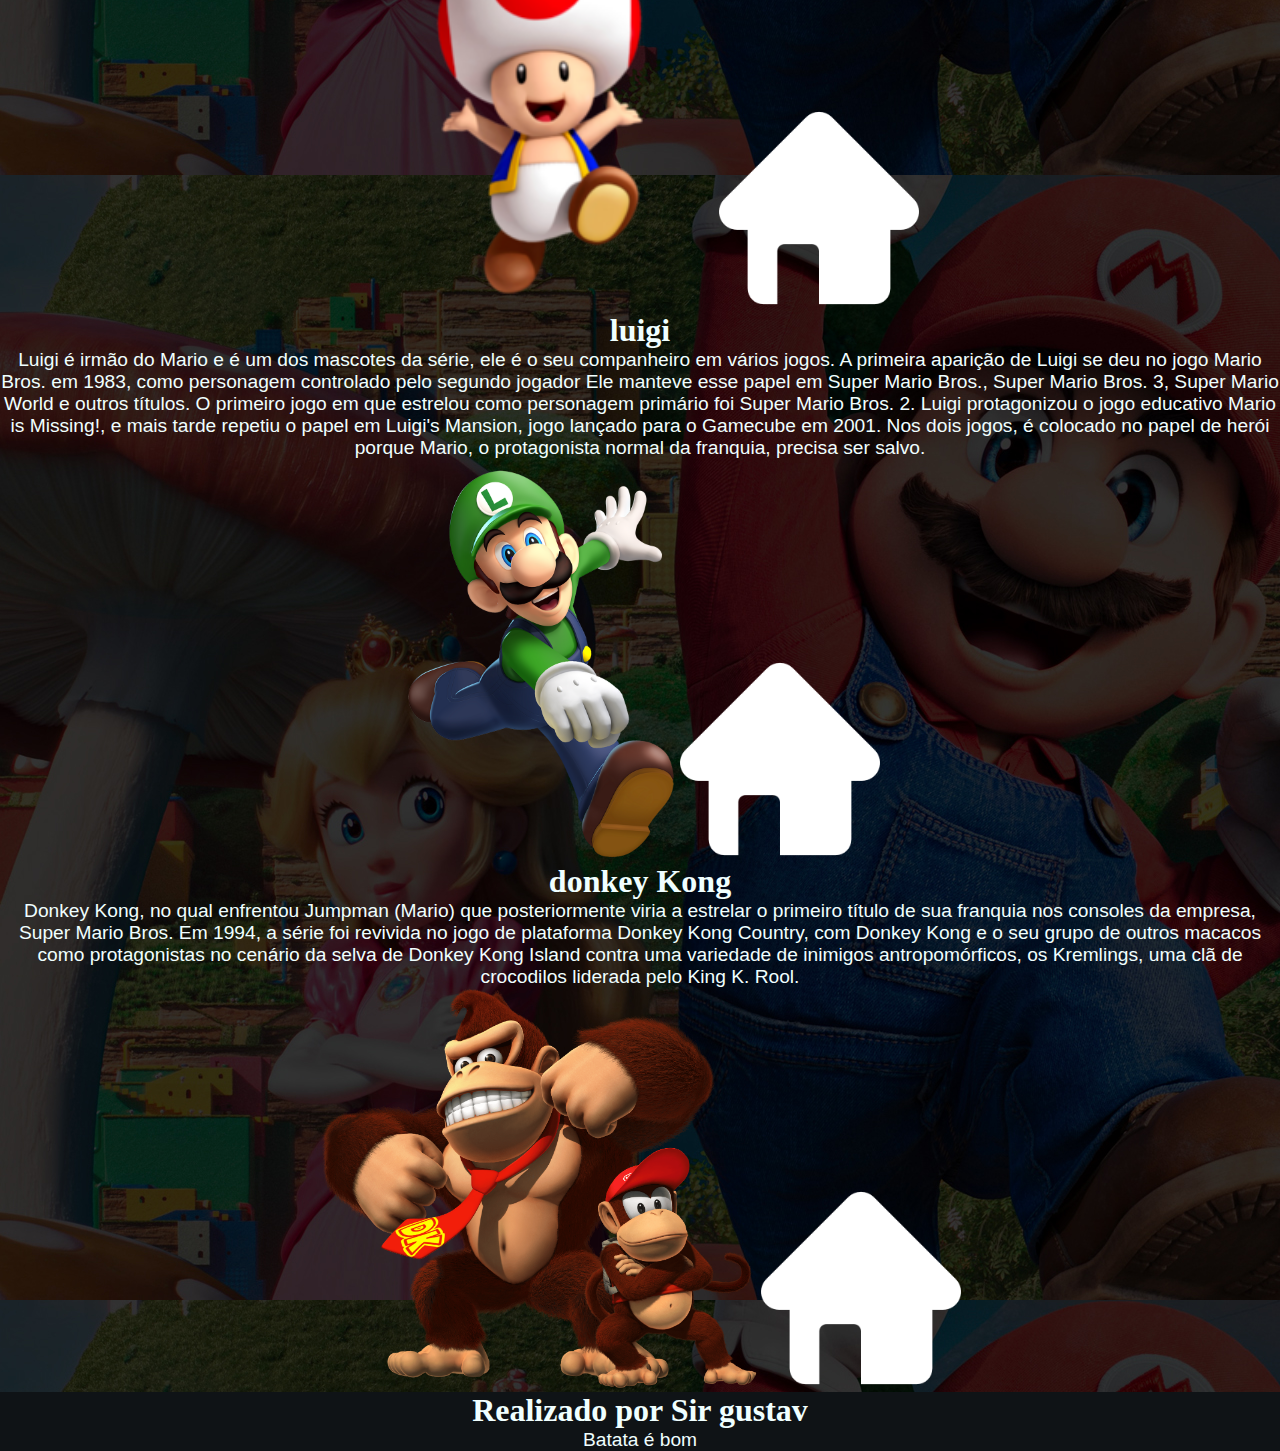
<file: super mariogustav/pagina01.html>
<!DOCTYPE html>
<html lang="pt-br">

<head>
    <meta charset="UTF-8">
    <meta http-equiv="X-UA-Compatible" content="IE=edge">
    <meta name="viewport" content="width=device-width, initial-scale=1.0">
    <link rel="preconnect" href="https://fonts.googleapis.com">
    <link rel="preconnect" href="https://fonts.gstatic.com" crossorigin>
    <link
        href="https://fonts.googleapis.com/css2?family=Bebas+Neue&family=Cookie&family=Poppins:wght@300;400;500;600;700&display=swap"
        rel="stylesheet">
 
    <link rel="stylesheet" href="estilo.css">
    <link rel="icon" href="mario_icon.png">
    <title>Super Mario</title>
</head>

<body background="pag.jpg">
    <div class="container">
        <h1>Super Mario Bros se torna maior adaptação de jogo para cinema da história</h1>
        <h2>Superando os R$ 2 bilhões na venda de ingressos, o filme se consagrou como a maior bilheteria de 2023 até
            agora</h2>
    </div>

    <div id="Home">
        <a href="#Mario-ID"> <img src="mario.jpg" alt=""></a>
        <a href="#Peach-ID"><img src="peach.jpg" alt=""></a>
        <a href="#Bowser-id"><img src="browser.jpg" alt=""></a>
        <a href="#toad_id"><img src="toad.jpg" alt=""></a>
        <a href="#luigi_id"><img src="luigi.jpg" alt=""></a>
        <a href="#donkey_id"><img src="donkey.jpg" alt=""></a>
    </div>
    <center>
        <div id="Mario-ID">
            <h1>Mario</h1>
            <p>Mario é retratado como um
                encanador italiano baixinho rechonchudo
                e bigodudo vindo do Brooklyn que reside
                no Reino dos Cogumelos.
                Ele repetidamente tem a missão de resgatar a
                Princesa Peach do vilão Bowser,
                e impedir seus diversos planos de destruir
                e dominar o reino. Mario também tem outros
                inimigos ou rivais, incluindo Donkey Kong e Wario.
                Desde 1995, Mario é dublado por Charles Martinet.</p>
            <img src="mario_foto_meu.webp" alt="">
            <h5></h5>
            <a href="#Home"><img id="casa" src="home.png" alt=""></a>
        </div>
        <div id="Peach-ID">
            <h1>Peach</h1>
            <p> e a princesa do Reino dos Cogumelos.
                A Peach apareceu pela primeira vez no jogo Super Mario Bros.,
                sendo criada pelo Shigeru Miyamoto para ser a donzela em perigo no jogo
                e isso se continuou depois disso.
                Ela reside em seu castelo junto de vários Toads,
                que agem como seus leais súditos.
                Seu reino é frequentemente atacado pela Tropa Koopa,
                uma tropa liderada pelo Bowser.
                Ela é o interesse amoroso do super Mario. </p>
            <img src="pheat-foto.jpg" alt="">
            <h5></h5>
            <a href="#Home"><img id="casa" src="home.png" alt=""></a>
        </div>
        <div id="Bowser-id">
            <h1>Bowser</h1>
            <p>Ele é o rei de todos os Koopas
                (uma espécie similar a tartarugas super desenvolvidas)
                e também o líder da organização criminosa conhecida como Koopa Troop,
                uma organização composta por diversas criaturas do Reino dos Koopas. </p>
            <img src="bowser-foto.png" alt="">
            <h5></h5>
            <a href="#Home"><img id="casa" src="home.png" alt=""></a>

        </div>
        <div id="toad_id">
            <h1>Toad</h1>
            <p>é retratado como um cidadão do Reino do Cogumelo e é um dos atendentes mais leais da Princesa Peach ,
                trabalhando constantemente em seu nome. Toad geralmente é
                visto como um personagem não-jogador que fornece assistência a Mario e seus amigos na maioria dos jogos,
                mas há momentos em que Toad ocupa o centro do palco e aparece como umprotagonista , como visto em Super
                Mario Bros. 2 ,
                Wario's Woods e Super Mario 3D World .</p>
            <img src="Toad_foto.png" alt="">

            <a href="#Home"><img id="casa" src="home.png" alt=""></a>


        </div>
        <div id="luigi_id">
            <h1>luigi</h1>
            <p>Luigi é irmão do Mario e é um dos mascotes da série, ele é o seu companheiro em vários jogos.

                A primeira aparição de Luigi se deu no jogo Mario Bros. em 1983, como personagem controlado pelo segundo
                jogador
                Ele manteve esse papel em Super Mario Bros., Super Mario Bros. 3, Super Mario World e outros títulos.
                O primeiro jogo em que estrelou como personagem primário foi Super Mario Bros. 2. Luigi protagonizou o
                jogo educativo Mario is Missing!,
                e mais tarde repetiu o papel em Luigi's Mansion, jogo lançado para o Gamecube em 2001. Nos dois jogos, é
                colocado no papel de herói porque Mario,
                o protagonista normal da franquia, precisa ser salvo.</p>
            <img src="super-mario-luigi-21.png" alt="">
            <a href="#Home"><img id="casa" src="home.png" alt=""></a>

        </div>
        <div id="donkey_id">
            <h1>donkey Kong</h1>
            <p> Donkey Kong, no qual enfrentou Jumpman (Mario)
                que posteriormente viria a estrelar o primeiro
                título de sua franquia nos consoles da empresa,
                Super Mario Bros. Em 1994, a série foi revivida no
                jogo de plataforma Donkey Kong Country, com Donkey
                Kong e o seu grupo de outros macacos como protagonistas
                no cenário da selva de Donkey Kong Island contra uma variedade
                de inimigos antropomórficos, os Kremlings, uma clã de crocodilos liderada pelo King K. Rool.</p>
            <img src="Donkey-Kong-Cartoon-PNG-HD-Quality.png" alt="">
            <a href="#Home"><img id="casa" src="home.png" alt=""></a>
        </div>

    </center>

    <div id="rodape">
        <h1> Realizado por Sir gustav </h1>
<p> Batata é bom </p>
    </div>
</body>

</html>
</file>
<file: index.css>
body {
    margin: 0%;
}

/* id */
#a {
    align-items: center;
    text-align: center;
}

#Sobre_mim {
    text-align: center;
    color: #000000;
}

#projetos {
    text-align: center;
    background-color: rgb(1, 148, 1);
    font-family: 'M PLUS 1p', sans-serif;
}

#Cursos {
    text-align: center;
    justify-content: center;
    align-items: center;
}

#fim {
    text-align: center;
}

/*id_fim*/

/*class*/
.a {
    border-radius: 0.2rem;
    background-color: #16a200;
    padding: 1rem 2rem;
    color: #ffffff;
    text-decoration: none;
    font-family: 'Belanosima', sans-serif;
}

.avatar {
    border-radius: 100%;
    width: 24rem;
    height: 24rem;
    margin-right: 10rem;
}
.butao {
    border-radius: 0.2rem;
    background-color: #ff0000;
    padding: 1rem 2rem;
    color: #000000;
    text-decoration: none;
    font-family: 'Belanosima', sans-serif;
}

.cursos_img {
    height: 40px;
}
.eu {
    background-color: green;
    color: #000000;
    text-align: center;
    justify-content: center;
    font-family: 'Libre Baskerville', serif;
}

.eu img {
    margin: 0 auto;
    transition: 0.2s all;
}
/*class_fim*/

/*img*/
img:hover {
    transform: scale(1.1)
}

img {
    height: 20%;
}
/* p */

p {
    font-family: 'Arvo', serif;
}
</file>
<file: super mariogustav/estilo.css>
* {
    margin: 0;
}

h1{
    color: azure;
}
p{
    color: azure;
    font-size: larger;
    font-family: 'Gill Sans', 'Gill Sans MT', Calibri, 'Trebuchet MS', sans-serif;
   
}
img{
    height: 400px;
    border-radius: 5%;
    transition: 0.2s all;
}
img:hover{
    transform: scale(1.1)
}
p{
    color: azure;
}
h2{
    color: azure;
}
#casa{
    height: 200px;
}
#Home{
    
}
#rodape{
    background-color: rgb(15, 19, 22);
    text-align: center;
    margin: 0;
}
</file>
<file: teste/index_text.css>
h1{
    color: azure;
}
</file>
<file: Barbearia/estilo.css>
body {
    margin-left: 50px;
    margin-right: 50px;

}
img{
    height: 400px;
    border-radius: 20px;

}
h1{
    font-size: 5em;
    color: rgb(13, 43, 177);
    font-family: 'Roboto Slab', serif;

}
h2{
   color: rgb(49, 6, 167);
   font-family: 'Source Serif Pro', serif;
}
a{
    color: brown;
    font-size: 2em;
   font-family: 'Nanum Myeongjo', serif;
}
p{
    font-family: 'Source Serif Pro', serif;
color: blue;
    font-size: 25px;
}
</file>
